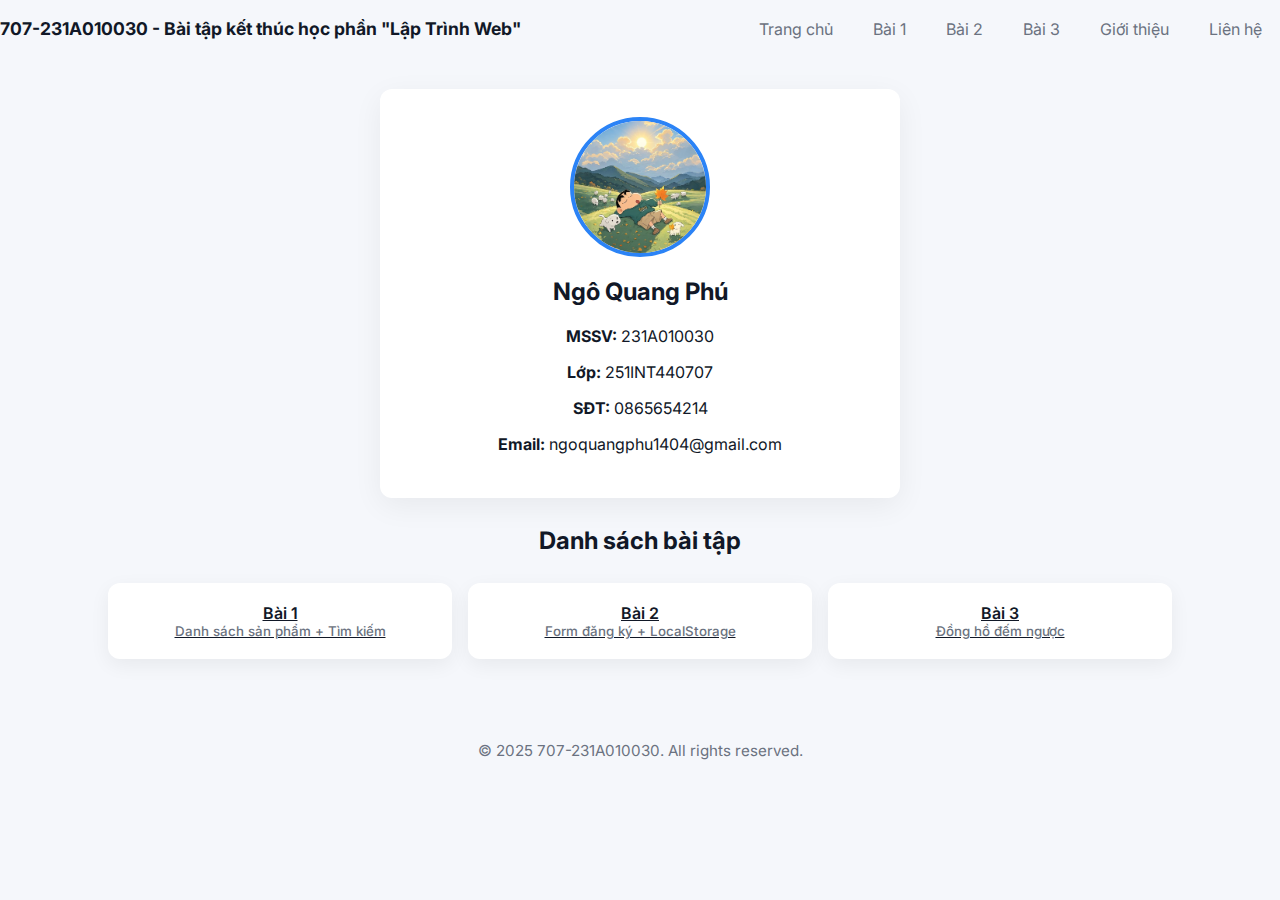
<file: index.html>
<!DOCTYPE html>
<html lang="vi">
<head>
    <meta charset="UTF-8">
    <meta name="viewport" content="width=device-width, initial-scale=1.0">
    <meta name="description" content="707-231A010030 - Bộ bài tập Bài tập kết thúc học phần Lập Trình Web">
    <title>Trang chủ - 707-MSSV</title>
    <link rel="preconnect" href="https://fonts.gstatic.com" crossorigin>
    <link href="https://fonts.googleapis.com/css2?family=Inter:wght@400;600;700&display=swap" rel="stylesheet">
    <link rel="stylesheet" href="css/style.css">
    <a class="visually-hidden" href="#main">Bỏ qua tới nội dung chính</a>
</head>
<body>
    <header>
        <h1>707-231A010030 - Bài tập kết thúc học phần "Lập Trình Web"</h1>
        <nav>
            <a href="index.html">Trang chủ</a>
            <a href="baitap01.html">Bài 1</a>
            <a href="baitap02.html">Bài 2</a>
            <a href="baitap03.html">Bài 3</a>
            <a href="about.html">Giới thiệu</a>
            <a href="contact.html">Liên hệ</a>
        </nav>
    </header>

    <main id="main" class="container">
        <div class="student-card">
            <img src="images/avatar.jpg" alt="Avatar" class="avatar">
            <h2>Ngô Quang Phú</h2>
            <p><strong>MSSV:</strong> 231A010030 </p>
            <p><strong>Lớp:</strong> 251INT440707</p>
            <p><strong>SĐT:</strong> 0865654214</p>
            <p><strong>Email:</strong> ngoquangphu1404@gmail.com</p>
        </div>

        <section class="exercises">
            <h2>Danh sách bài tập</h2>
            <div class="grid">
                <a href="baitap01.html" class="card">Bài 1 <small>Danh sách sản phẩm + Tìm kiếm</small></a>
                <a href="baitap02.html" class="card">Bài 2 <small>Form đăng ký + LocalStorage</small></a>
                <a href="baitap03.html" class="card">Bài 3 <small>Đồng hồ đếm ngược</small></a>
            </div>
        </section>
    </main>

    <footer>
        <div class="container">
            <p>&copy; 2025 707-231A010030. All rights reserved.</p>
        </div>
    </footer>

    <script src="js/script.js"></script>
</body>
</html>
</file>
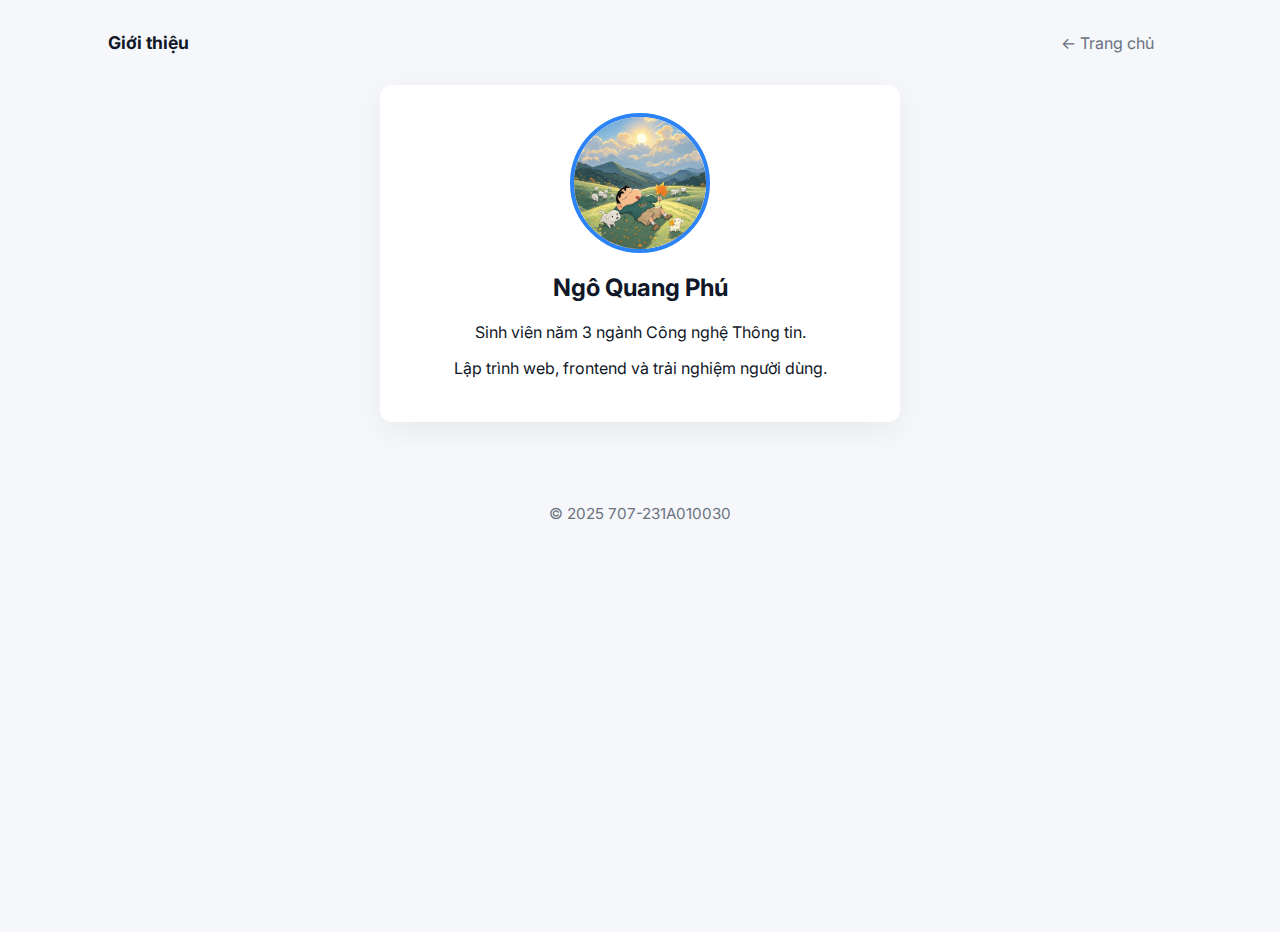
<file: about.html>
<!DOCTYPE html>
<html lang="vi">
<head>
    <meta charset="UTF-8">
    <meta name="viewport" content="width=device-width, initial-scale=1.0">
    <meta name="description" content="Giới thiệu - Ngô Quang Phú, sinh viên CNTT, sở thích: lập trình web và UX">
    <title>Giới thiệu</title>
    <link href="https://fonts.googleapis.com/css2?family=Inter:wght@400;600;700&display=swap" rel="stylesheet">
    <link rel="stylesheet" href="css/style.css">
    <a class="visually-hidden" href="#main">Bỏ qua tới nội dung chính</a>
</head>
<body>
    <header class="container">
        <h1>Giới thiệu</h1>
        <nav aria-label="Điều hướng chính"><a href="index.html">← Trang chủ</a></nav>
    </header>

    <main id="main" class="container">
        <div class="student-card">
            <img src="images/avatar.jpg" alt="Avatar" class="avatar">
            <h2>Ngô Quang Phú</h2>
            <p>Sinh viên năm 3 ngành Công nghệ Thông tin.</p>
            <p>Lập trình web, frontend và trải nghiệm người dùng.</p>
        </div>
    </main>

    <footer>
        <div class="container">
            <p>&copy; 2025 707-231A010030</p>
        </div>
    </footer>

    <script src="js/script.js"></script>
</body>
</html>
</file>
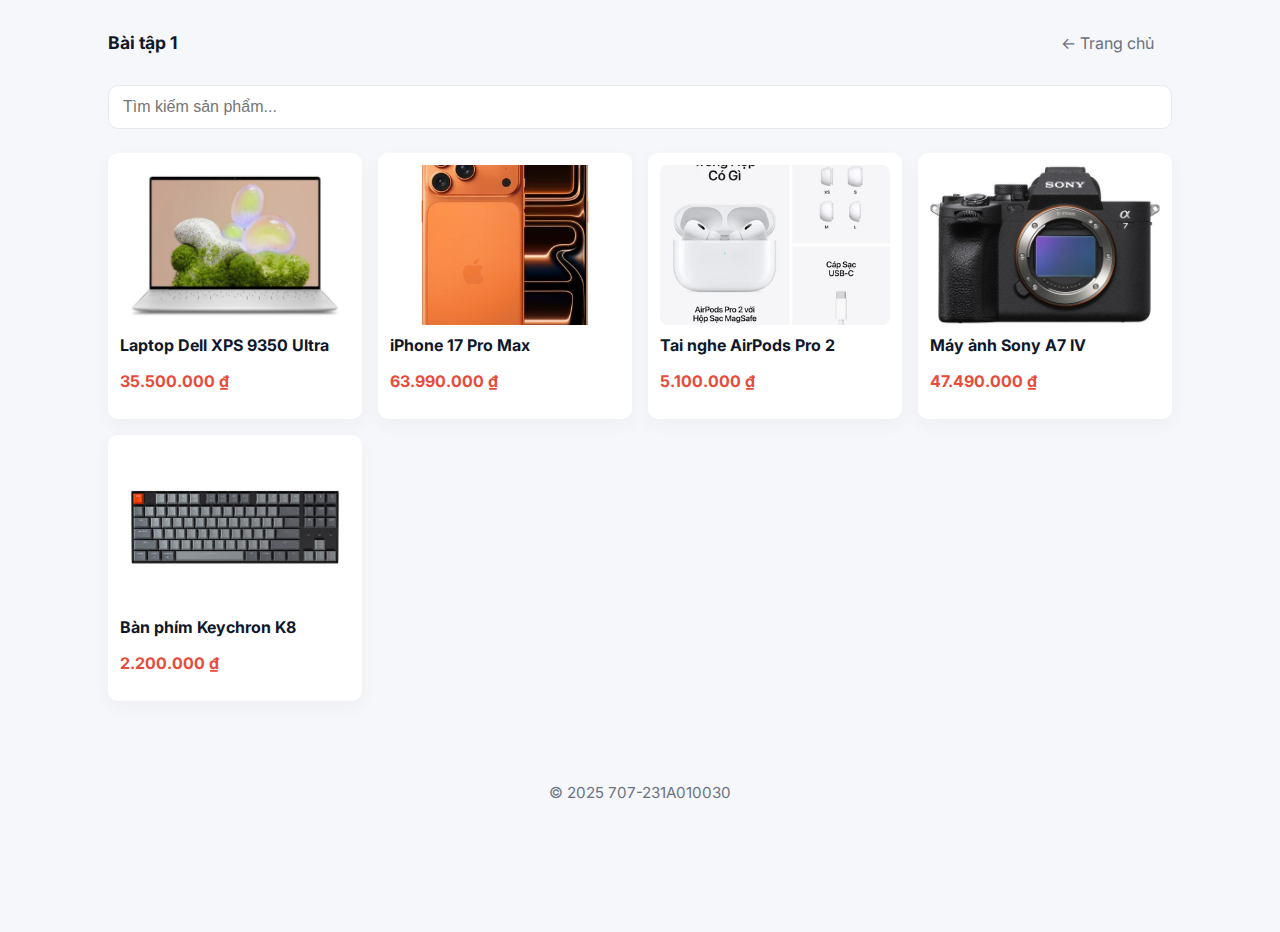
<file: baitap01.html>
<!DOCTYPE html>
<html lang="vi">
<head>
    <meta charset="UTF-8">
    <meta name="viewport" content="width=device-width, initial-scale=1.0">
    <meta name="description" content="Bài 1 - Danh sách sản phẩm kèm tìm kiếm realtime">
    <title>Bài 1 - Danh sách sản phẩm</title>
    <link href="https://fonts.googleapis.com/css2?family=Inter:wght@400;600;700&display=swap" rel="stylesheet">
    <link rel="stylesheet" href="css/style.css">
    <a class="visually-hidden" href="#main">Bỏ qua tới nội dung chính</a>
</head>
<body>
    <header class="container">
        <h1>Bài tập 1</h1>
        <nav aria-label="Điều hướng chính"><a href="index.html">← Trang chủ</a></nav>
    </header>

    <main id="main" class="container">
        <input type="text" id="search" placeholder="Tìm kiếm sản phẩm..." class="search-box" aria-label="Tìm kiếm sản phẩm">
        <div id="error" class="error">Không tìm thấy sản phẩm nào!</div>
        <div id="product-list" class="grid" aria-live="polite"></div>
    </main>

    <footer>
        <div class="container"><p>&copy; 2025 707-231A010030</p></div>
    </footer>

    <script src="js/script.js"></script>
    <script>
        const products = [
            { name: "Laptop Dell XPS 9350 Ultra", price: "35.500.000 ₫", img: "images/product1.jpg" },
            { name: "iPhone 17 Pro Max", price: "63.990.000 ₫", img: "images/product2.jpg" },
            { name: "Tai nghe AirPods Pro 2", price: "5.100.000 ₫", img: "images/product3.jpg" },
            { name: "Máy ảnh Sony A7 IV", price: "47.490.000 ₫", img: "images/product4.jpg" },
            { name: "Bàn phím Keychron K8", price: "2.200.000 ₫", img: "images/product5.jpg" }
        ];
        // initial render (script.js also sets up live search if present)
        window.renderProducts && window.renderProducts(products);
    </script>
</body>
</html>
</file>
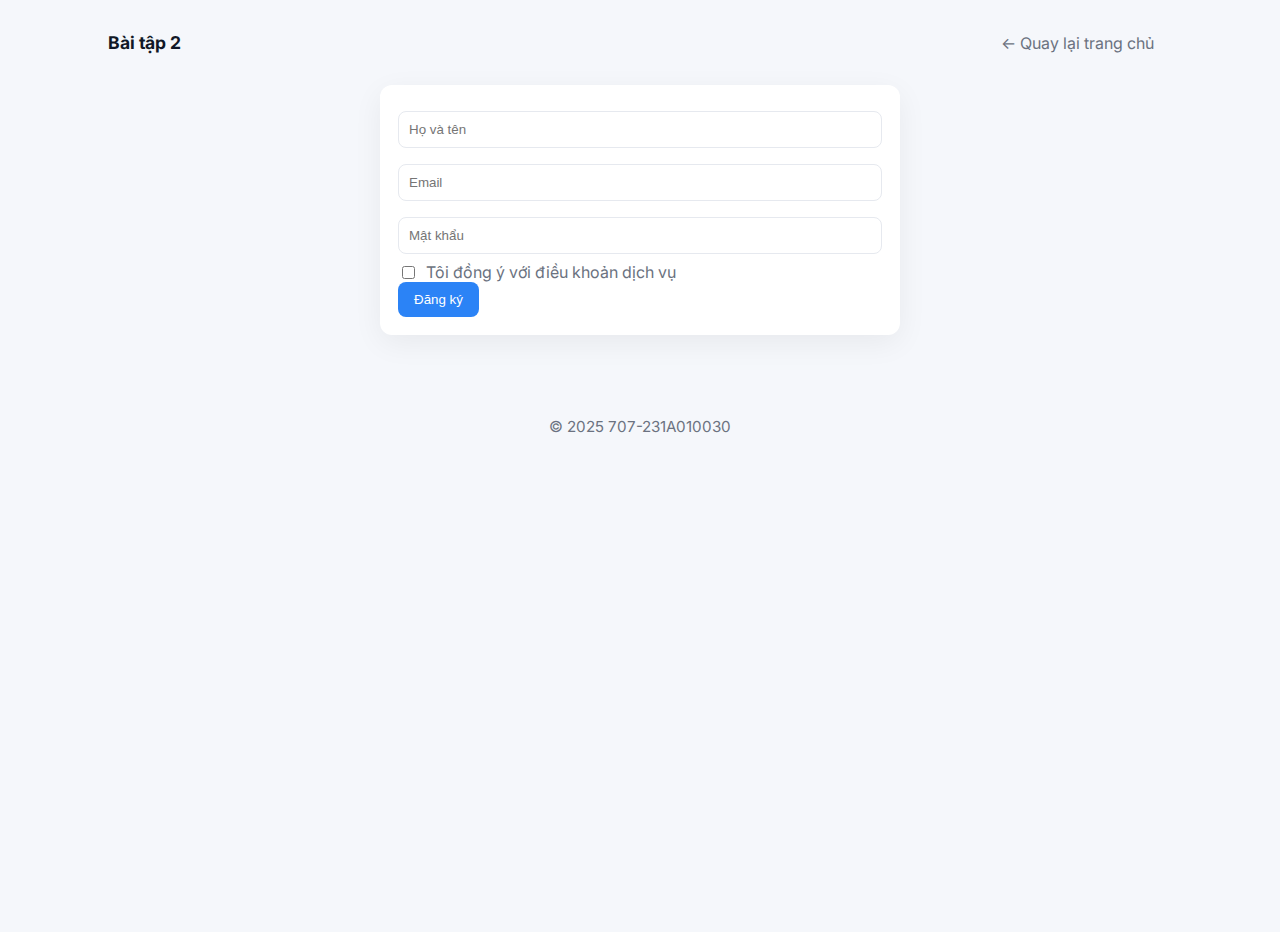
<file: baitap02.html>
<!DOCTYPE html>
<html lang="vi">
<head>
    <meta charset="UTF-8">
    <meta name="viewport" content="width=device-width, initial-scale=1.0">
    <meta name="description" content="Bài 2 - Form đăng ký demo, lưu người dùng vào LocalStorage">
    <title>Bài 2 - Form đăng ký</title>
    <link href="https://fonts.googleapis.com/css2?family=Inter:wght@400;600;700&display=swap" rel="stylesheet">
    <link rel="stylesheet" href="css/style.css">
    <a class="visually-hidden" href="#main">Bỏ qua tới nội dung chính</a>
</head>
<body>
    <header class="container">
        <h1>Bài tập 2</h1>
        <nav aria-label="Điều hướng chính"><a href="index.html">← Quay lại trang chủ</a></nav>
    </header>

    <main id="main" class="container">
        <form id="registerForm" class="form" novalidate>
            <input type="text" id="name" placeholder="Họ và tên" required aria-label="Họ và tên">
            <input type="email" id="email" placeholder="Email" required aria-label="Email">
            <input type="password" id="password" placeholder="Mật khẩu" required aria-label="Mật khẩu">
            <label><input type="checkbox" id="terms" required> Tôi đồng ý với điều khoản dịch vụ</label>
            <div id="error" class="error" aria-live="polite"></div>
            <button type="submit">Đăng ký</button>
        </form>
    </main>

    <footer>
        <div class="container"><p>&copy; 2025 707-231A010030</p></div>
    </footer>

    <script src="js/script.js"></script>
</body>
</html>
</file>
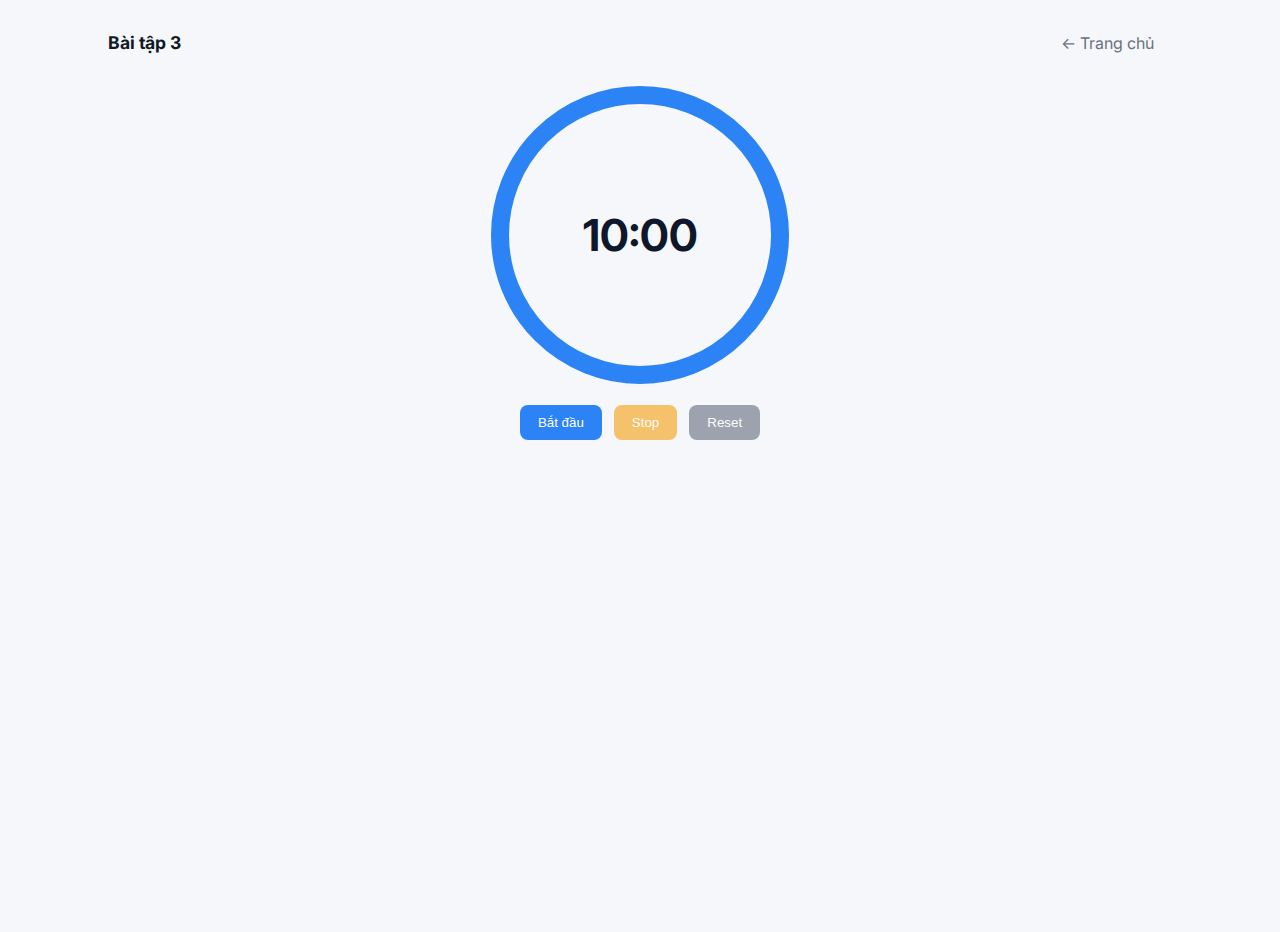
<file: baitap03.html>
<!DOCTYPE html>
<html lang="vi">
<head>
    <meta charset="UTF-8">
    <meta name="viewport" content="width=device-width, initial-scale=1.0">
    <meta name="description" content="Bài 3 - Đồng hồ đếm ngược 10 phút với vòng tiến trình">
    <title>Bài 3 - Đồng hồ đếm ngược 10 phút</title>
    <link href="https://fonts.googleapis.com/css2?family=Inter:wght@400;600;700&display=swap" rel="stylesheet">
    <link rel="stylesheet" href="css/style.css">
    <a class="visually-hidden" href="#main">Bỏ qua tới nội dung chính</a>
</head>
<body>
    <header class="container">
        <h1>Bài tập 3</h1>
        <nav aria-label="Điều hướng chính"><a href="index.html">← Trang chủ</a></nav>
    </header>

    <main id="main" class="container timer-page">
        <div class="countdown-circle" role="img" aria-label="Đồng hồ đếm ngược">
            <svg width="300" height="300" viewBox="0 0 300 300" aria-hidden="true">
                <circle class="bg-circle" cx="150" cy="150" r="140"></circle>
                <circle class="progress-circle" cx="150" cy="150" r="140"></circle>
            </svg>
            <div class="time-display" id="timer">10:00</div>
        </div>

        <div class="controls">
            <button id="startBtn">Bắt đầu</button>
            <button id="stopBtn" disabled>Stop</button>
            <button id="resetBtn">Reset</button>
        </div>

        <div id="modal" class="modal" role="dialog" aria-modal="true" aria-hidden="true">
            <div>
                <h2>⏰ Hết giờ rồi!</h2>
                <button id="closeModal">Đóng</button>
            </div>
        </div>
    </main>

    <audio id="alarm" src="https://assets.mixkit.co/sfx/preview/mixkit-alarm-digital-clock-beep-989.mp3"></audio>

    <script src="js/script.js"></script>
    <script>
        // start the timer when page loads
        startModernCountdown();
        document.getElementById('closeModal').addEventListener('click', function(){
            document.getElementById('modal').style.display = 'none';
        });
    </script>
</body>
</html>
</file>
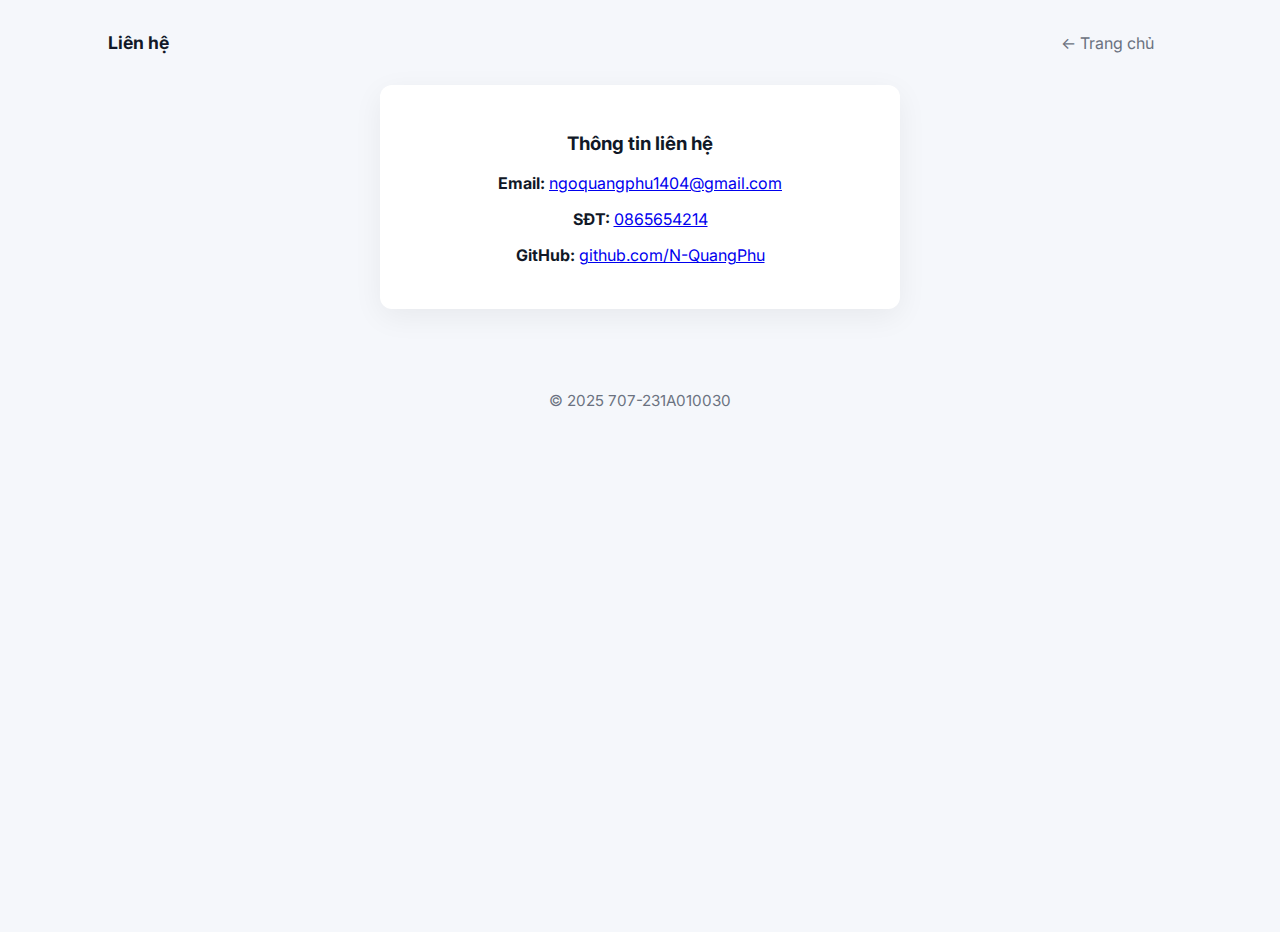
<file: contact.html>
<!DOCTYPE html>
<html lang="vi">
<head>
    <meta charset="UTF-8">
    <meta name="viewport" content="width=device-width, initial-scale=1.0">
    <meta name="description" content="Liên hệ: thông tin liên hệ của Ngô Quang Phú">
    <title>Liên hệ</title>
    <link href="https://fonts.googleapis.com/css2?family=Inter:wght@400;600;700&display=swap" rel="stylesheet">
    <link rel="stylesheet" href="css/style.css">
    <a class="visually-hidden" href="#main">Bỏ qua tới nội dung chính</a>
</head>
<body>
    <header class="container">
        <h1>Liên hệ</h1>
        <nav aria-label="Điều hướng chính"><a href="index.html">← Trang chủ</a></nav>
    </header>

    <main id="main" class="container">
        <div class="student-card">
            <h3>Thông tin liên hệ</h3>
            <p><strong>Email:</strong> <a href="mailto:ngoquangphu1404@gmail.com">ngoquangphu1404@gmail.com</a></p>
            <p><strong>SĐT:</strong> <a href="tel:0865654214">0865654214</a></p>
            <p><strong>GitHub:</strong> <a href="https://github.com/N-QuangPhu" target="_blank" rel="noopener">github.com/N-QuangPhu</a></p>
        </div>
    </main>

    <footer>
        <div class="container">
            <p>&copy; 2025 707-231A010030</p>
        </div>
    </footer>

    <script src="js/script.js"></script>
</body>
</html>
</file>
<file: css/style.css>
:root{
    --bg: #f5f7fb;
    --card: #ffffff;
    --primary: #2b83f6;
    --accent: #e74c3c;
    --muted: #6b7280;
    --radius: 12px;
}

*{box-sizing:border-box}
html,body{height:100%}
body{
    margin:0;
    font-family: Inter, system-ui, -apple-system, "Segoe UI", Roboto, "Helvetica Neue", Arial;
    background:var(--bg);
    color:#111827;
    -webkit-font-smoothing:antialiased;
    -moz-osx-font-smoothing:grayscale;
}

.container{max-width:1100px;margin:32px auto;padding:0 18px}

header{display:flex;align-items:center;justify-content:space-between;padding:18px 0}
header h1{font-size:1.1rem;margin:0}

nav a{margin:0 8px;color:var(--muted);text-decoration:none;padding:6px 10px;border-radius:8px}
nav a:hover{background:rgba(43,131,246,0.08);color:var(--primary)}

.student-card{background:var(--card);text-align:center;padding:28px;border-radius:var(--radius);box-shadow:0 8px 30px rgba(2,6,23,0.06);margin:20px auto;max-width:520px}
.student-card .avatar{width:140px;height:140px;border-radius:50%;object-fit:cover;border:4px solid var(--primary);display:block;margin:0 auto 12px}

.exercises h2{text-align:center;margin:28px 0}
.grid{display:grid;grid-template-columns:repeat(auto-fit,minmax(200px,1fr));gap:16px}
.card{background:var(--card);padding:20px;border-radius:12px;text-align:center;font-weight:600;color:#111827;box-shadow:0 6px 20px rgba(2,6,23,0.06);transition:transform .22s ease,box-shadow .22s ease}
.card:hover{transform:translateY(-6px);box-shadow:0 14px 30px rgba(2,6,23,0.08)}
.card small{display:block;color:var(--muted);font-weight:500}

/* Search & product list */
.search-box{width:100%;padding:12px 14px;border-radius:10px;border:1px solid #e6e9ef;background:white;font-size:1rem;margin-bottom:12px}
.error{display:none;color:var(--accent);padding:10px;border-radius:8px;background:rgba(231,76,60,0.06)}
#product-list{display:grid;grid-template-columns:repeat(auto-fill,minmax(220px,1fr));gap:16px;margin-top:12px}
.product{background:var(--card);padding:12px;border-radius:10px;box-shadow:0 6px 18px rgba(2,6,23,0.04);transition:transform .18s ease}
.product img{width:100%;height:160px;object-fit:cover;border-radius:8px;display:block;margin-bottom:10px}
.product h3{font-size:1rem;margin:6px 0;color:#0f172a}
.price{color:var(--accent);font-weight:700}
.product:hover{transform:translateY(-6px)}

/* Form */
.form{background:var(--card);padding:18px;border-radius:12px;box-shadow:0 8px 30px rgba(2,6,23,0.06);max-width:520px;margin:20px auto}
.form input[type=text],.form input[type=email],.form input[type=password]{width:100%;padding:10px;border:1px solid #e6e9ef;border-radius:8px;margin:8px 0}
.form label{display:flex;align-items:center;gap:8px;color:var(--muted)}
.form button{background:var(--primary);color:white;border:none;padding:10px 16px;border-radius:8px;cursor:pointer}

/* Timer */
.timer-page{display:flex;flex-direction:column;align-items:center;margin-top:30px}
.countdown-circle{position:relative;width:300px;height:300px}
.bg-circle{fill:none;stroke:#eef2f6;stroke-width:18}
.progress-circle{fill:none;stroke:var(--primary);stroke-width:18;stroke-linecap:round;transform:rotate(-90deg);transform-origin:center;transition:stroke .4s,stroke-dashoffset .6s}
.time-display{position:absolute;top:50%;left:50%;transform:translate(-50%,-50%);font-size:44px;font-weight:700;color:#0f172a}
.controls{display:flex;gap:12px;margin-top:20px}
.controls button{padding:10px 18px;border-radius:8px;border:none;background:var(--primary);color:white;cursor:pointer}
.controls button#resetBtn{background:#9ca3af}
.controls button#stopBtn{background:#f59e0b}
.controls button#stopBtn:hover{background:#d97706}
.controls button:disabled{opacity:.6;cursor:not-allowed}

/* Modal */
.modal{display:none;position:fixed;inset:0;align-items:center;justify-content:center;background:rgba(2,6,23,0.4);padding:20px}
.modal > div{background:var(--card);padding:20px;border-radius:12px;text-align:center}

footer{padding:18px 0;text-align:center;color:var(--muted);font-size:.95rem}

@media (max-width:600px){
    .time-display{font-size:36px}
    .student-card{padding:20px}
}

/* Utility small helpers */
.muted{color:var(--muted)}
.visually-hidden{position:absolute!important;height:1px;width:1px;overflow:hidden;clip:rect(1px,1px,1px,1px);white-space:nowrap}
</file>
